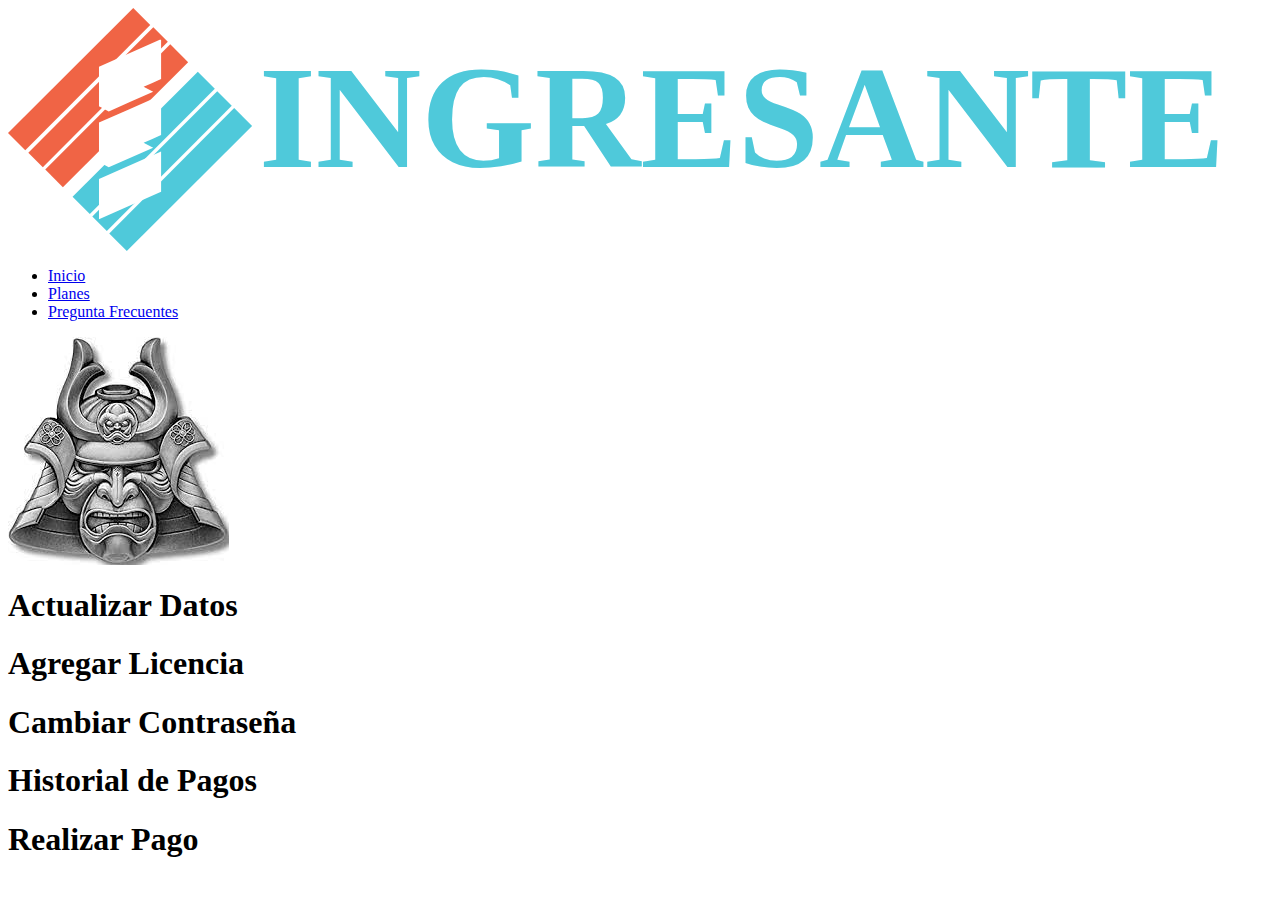
<file: Config_Cuenta.html>
<html lang="es">
<head>
    <meta charset="UTF-8">
    <meta http-equiv="X-UA-Compatible" content="IE=edge">
    <meta name="viewport" content="width=device-width, initial-scale=1.0">
    <link rel="stylesheet" href="/css/StyleConfiguracion.css">
    <title>Postulante - Micuenta</title>
</head>
<header>
  <div class="box">
    <nav>
      <div>
        <img src="imagenes/Logo.svg" class="logo">
      </div>
      <ul>
        <li><a href="Principal.html">Inicio</a></li>
        <li><a href="Planes.html">Planes</a></li>
        <li><a href="#">Pregunta Frecuentes</a></li>
      </ul>
      <img src="imagenes/user.jpg" class="user" onclick="toggleMenu()">

    </nav>
  </div>
</header>
<body>
    <div class="container">
      <div class="subcontainer_one" id="keyone">
        <h1>Actualizar Datos</h1>
              
      </div>
      <div class="subcontainer_one" id="keyone">
        <h1>Agregar Licencia</h1>
              
      </div>
      <div class="subcontainer_one" id="keyone">
        <h1>Cambiar Contraseña</h1>
              
      </div>
      <div class="subcontainer_one" id="keyone">
        <h1>Historial de Pagos</h1>
              
      </div>
      <div class="subcontainer_one" id="keyone">
        <h1>Realizar Pago</h1>
              
      </div>

    </div>
</body>
</html>
</file>
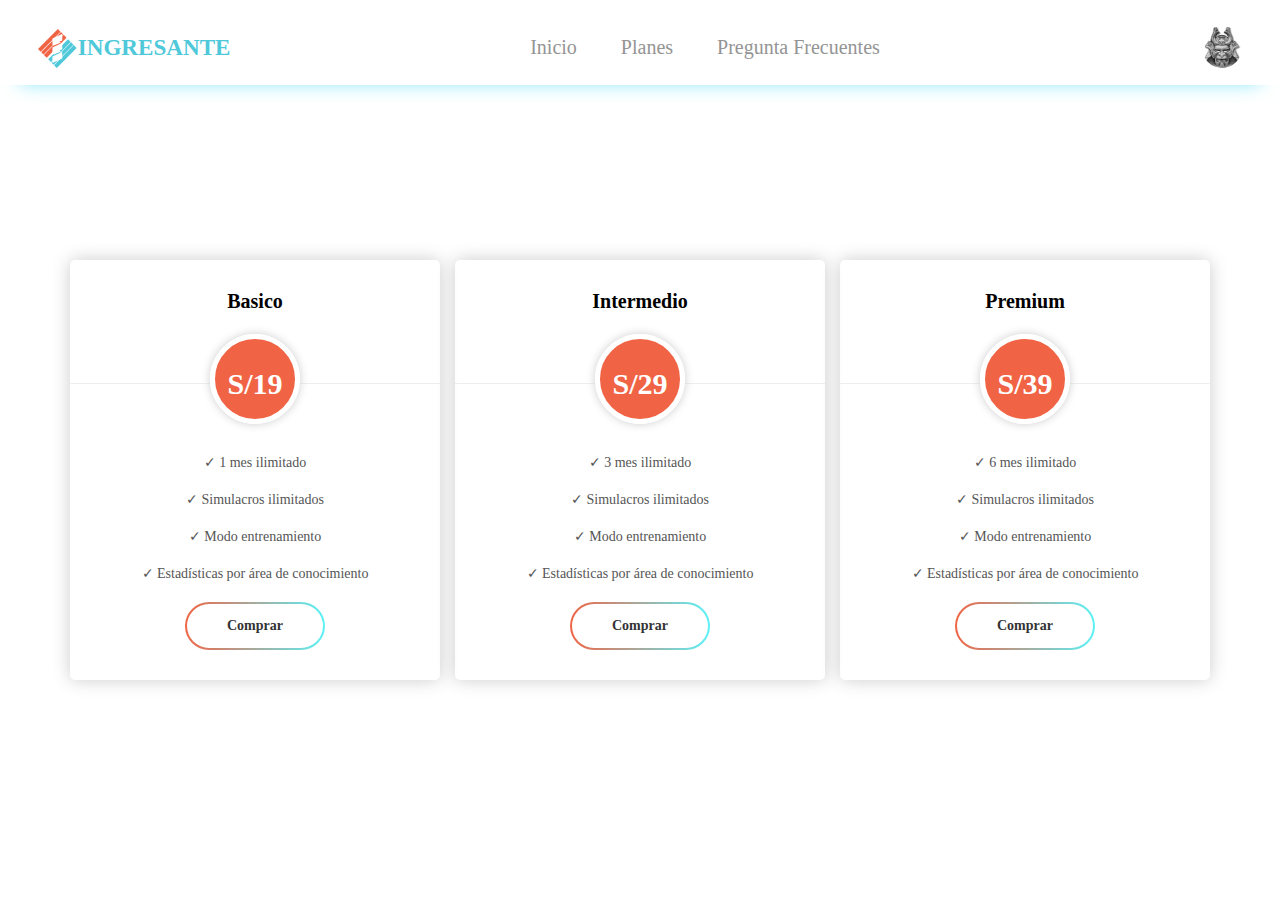
<file: Planes.html>
<html lang="es">
<head>
    <meta charset="UTF-8">
    <meta http-equiv="X-UA-Compatible" content="IE=edge">
    <meta name="viewport" content="width=device-width, initial-scale=1.0">
    <link rel="stylesheet" href="css/StylePlan.css">

    <title>Ingresante Planes</title>

</head>

<body>
    <header>
        <div class="box">
            <nav>
                <div>
                <img src="imagenes/Logo.svg" class="logo">
            </div>
                <ul>
                    <li><a href="Principal.html">Inicio</a></li>
                    <li><a href="Planes.html">Planes</a></li>
                    <li><a href="#">Pregunta Frecuentes</a></li>
                </ul>
                <img src="imagenes/user.jpg" class="user" onclick="toggleMenu()">
             
            </nav>
        </div>
        </header>
        <div class="wrapper">
          <div class="pricing-table gprice-single">
              <div class="head">
                   <h4 class="title">Basico</h4> 
              </div>
              <div class="content">
                  <div class="price">
                      <h1>S/19</h1>
                  </div>
                  <ul>
                      <li>✓ 1 mes ilimitado</li>
                      <li>✓ Simulacros ilimitados</li>
                      <li>✓ Modo entrenamiento</li>
                      <li>✓ Estadísticas por área de conocimiento</li>
  
                  </ul>
                  <div class="sign-up">
                      <a href="#" class="btn bordered radius">Comprar</a>
                  </div>
              </div>
          </div>
              <div class="pricing-table gprice-single">
                  <div class="head">
                      <h4 class="title">Intermedio</h4>
                  </div>
                  <div class="content">
                      <div class="price">
                          <h1>S/29</h1>
                      </div>
                      <ul>
                        <li>✓ 3 mes ilimitado</li>
                        <li>✓ Simulacros ilimitados</li>
                        <li>✓ Modo entrenamiento</li>
                        <li>✓ Estadísticas por área de conocimiento</li>
              
                      </ul>
                      <div class="sign-up">
                          <a href="#" class="btn bordered radius">Comprar</a>
                      </div>
                  </div>
              </div>
                  <div class="pricing-table gprice-single">
                      <div class="head">
                          <h4 class="title">Premium</h4>
                      </div>
                      <div class="content">
                          <div class="price">
                              <h1>S/39</h1>
                          </div>
                          <ul>
                            <li>✓ 6 mes ilimitado</li>
                            <li>✓ Simulacros ilimitados</li>
                            <li>✓ Modo entrenamiento</li>
                            <li>✓ Estadísticas por área de conocimiento</li>
                          </ul>
                          <div class="sign-up">
                              <a href="#" class="btn bordered radius">Comprar</a>
                          </div>
                      </div>
                  </div>
      </div>
    
      <script src="js/Plan.js"></script>
        </main>
        <div class="menu-user-des" id="subMenu">
            <div class="menu">
                <div class="user_info">
                <img src="imagenes/user.jpg">
                <h2>User</h2>
                </div>
                <hr>
                <a href="$" class="menu_link">
                <img src="imagenes/profile.png">
                <p>Mi Cuenta</p>
                <span></span>
                </a>
                <a href="$" class="menu_link">
                <img src="imagenes/help.png">
                <p>Ayuda y Soporte</p>
                <span></span>
                </a>
                <a href="index.html" class="menu_link">
                <img src="imagenes/logout.png">
                <p>Cerrar Sesion</p>
                <span></span>
                </a>
            </div>
         </div>
         <script src="js/Principalheader.js"></script>
     
</body>
</html>
</file>
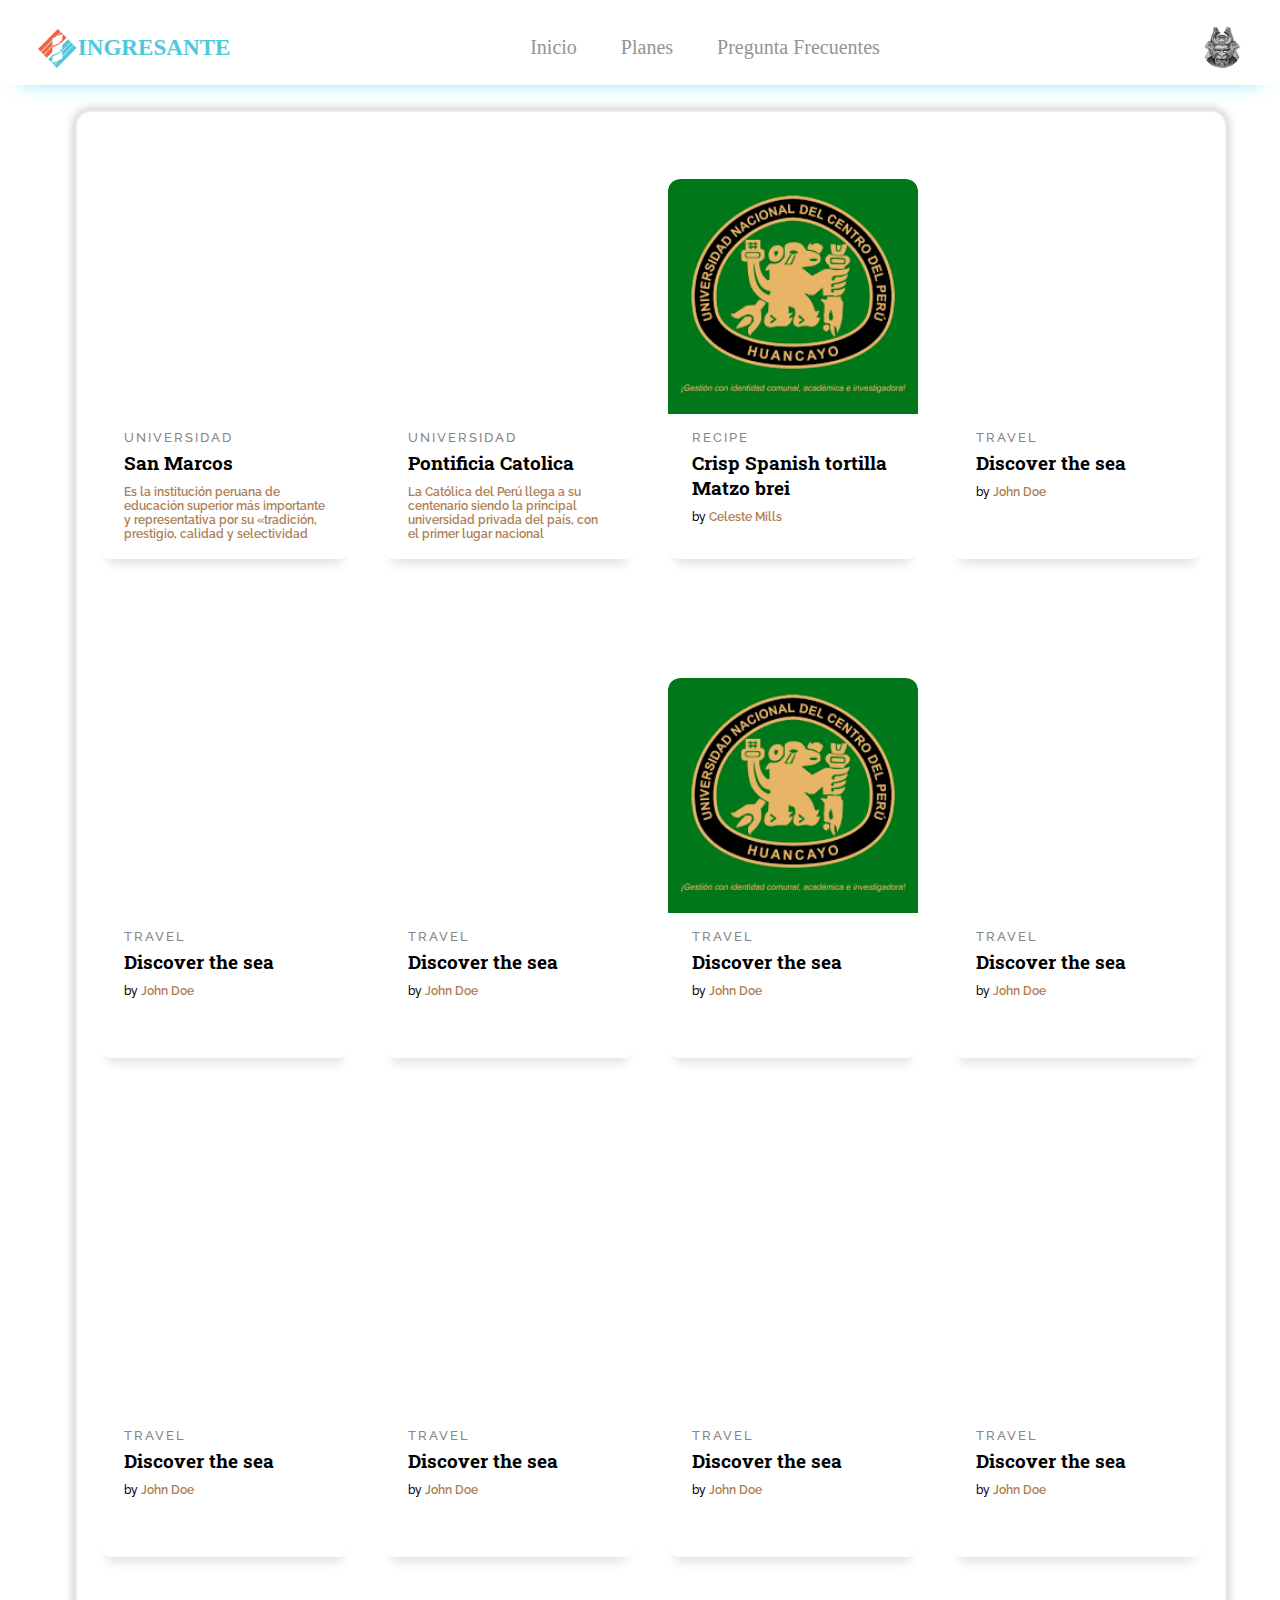
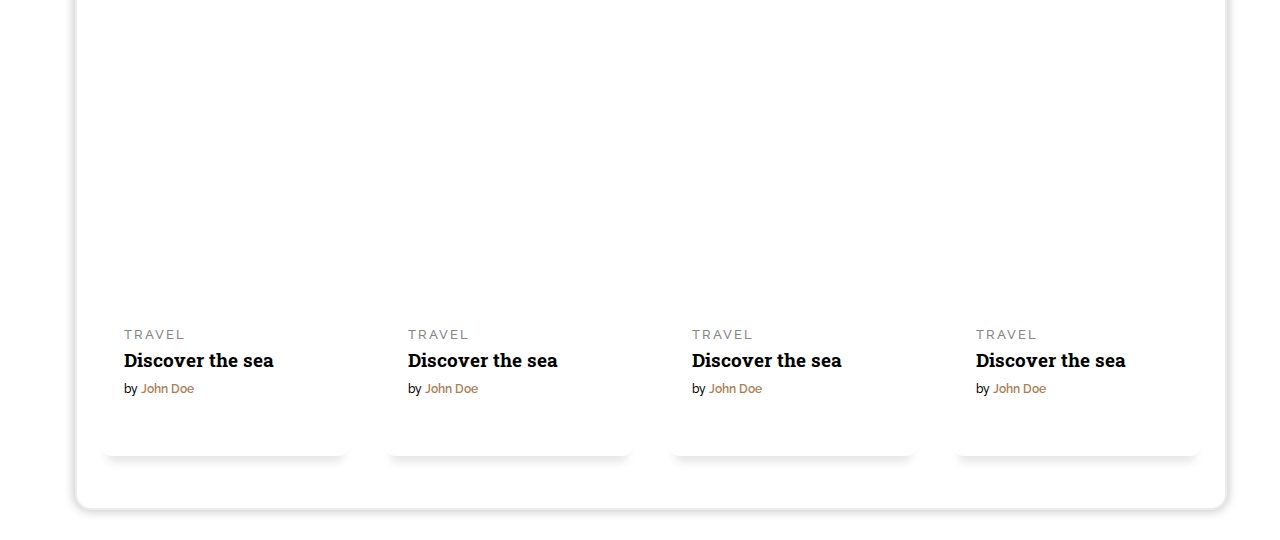
<file: Principal.html>
<html lang="es">

<head>
  <meta charset="UTF-8">
  <meta http-equiv="X-UA-Compatible" content="IE=edge">
  <meta name="viewport" content="width=device-width, initial-scale=1.0">
  <link rel="stylesheet" href="css/StylePrincipalheader.css">
  <link rel="stylesheet" href="css/StyleCartUni.css">
  <title>Ingresantes</title>
</head>

<body>
  <header>
    <div class="box">
      <nav>
        <div>
          <img src="imagenes/Logo.svg" class="logo">
        </div>
        <ul>
          <li><a href="Principal.html">Inicio</a></li>
          <li><a href="Planes.html">Planes</a></li>
          <li><a href="#">Pregunta Frecuentes</a></li>
        </ul>
        <img src="imagenes/user.jpg" class="user" onclick="toggleMenu()">

      </nav>
    </div>
  </header>

  <main>

    <section class="cards">
      <article class="card card--1">
        <div class="card__info-hover">
        </div>

        </div>
        <div class="card__img"></div>
        <a href="/universidades/Sanmarcos.html" class="card_link">
          <div class="card__img--hover"></div>
        </a>
        <div class="card__info">
          <span class="card__category"> Universidad</span>
          <h3 class="card__title">San Marcos</h3>
          <span class="card__by"> <a href="/universidades/Sanmarcos.html" class="card__author" title="author">Es la
              institución peruana de educación superior más importante y representativa por su «tradición, prestigio,
              calidad y selectividad</a></span>
        </div>
      </article>


      <article class="card card--2">
        <div class="card__info-hover">
        </div>

        </div>
        <div class="card__img"></div>
        <a href="#" class="card_link">
          <div class="card__img--hover"></div>
        </a>
        <div class="card__info">
          <span class="card__category"> Universidad</span>
          <h3 class="card__title">Pontificia Catolica</h3>
          <span class="card__by"><a href="#" class="card__author" title="author">La Católica del Perú llega a su
              centenario siendo la principal universidad privada del país, con el primer lugar nacional</a></span>
        </div>
      </article>
      <article class="card card--3">
        </div>
        <div class="card__img"></div>
        <a href="#" class="card_link">
          <div class="card__img--hover"></div>
        </a>
        <div class="card__info">
          <span class="card__category"> Recipe</span>
          <h3 class="card__title">Crisp Spanish tortilla Matzo brei</h3>
          <span class="card__by">by <a href="#" class="card__author" title="author">Celeste Mills</a></span>
        </div>
      </article>
      <article class="card card--4">
        <div class="card__img"></div>
        <a href="#" class="card_link">
          <div class="card__img--hover"></div>
        </a>
        <div class="card__info">
          <span class="card__category"> Travel</span>
          <h3 class="card__title">Discover the sea</h3>
          <span class="card__by">by <a href="#" class="card__author" title="author">John Doe</a></span>
        </div>
      </article>
      <article class="card card--5">
        <div class="card__img"></div>
        <a href="#" class="card_link">
          <div class="card__img--hover"></div>
        </a>
        <div class="card__info">
          <span class="card__category"> Travel</span>
          <h3 class="card__title">Discover the sea</h3>
          <span class="card__by">by <a href="#" class="card__author" title="author">John Doe</a></span>
        </div>
      </article>
      <article class="card card--6">
        <div class="card__img"></div>
        <a href="#" class="card_link">
          <div class="card__img--hover"></div>
        </a>
        <div class="card__info">
          <span class="card__category"> Travel</span>
          <h3 class="card__title">Discover the sea</h3>
          <span class="card__by">by <a href="#" class="card__author" title="author">John Doe</a></span>
        </div>
      </article>
      <article class="card card--7">
        <div class="card__img"></div>
        <a href="#" class="card_link">
          <div class="card__img--hover"></div>
        </a>
        <div class="card__info">
          <span class="card__category"> Travel</span>
          <h3 class="card__title">Discover the sea</h3>
          <span class="card__by">by <a href="#" class="card__author" title="author">John Doe</a></span>
        </div>
      </article>
      <article class="card card--8">
        <div class="card__img"></div>
        <a href="#" class="card_link">
          <div class="card__img--hover"></div>
        </a>
        <div class="card__info">
          <span class="card__category"> Travel</span>
          <h3 class="card__title">Discover the sea</h3>
          <span class="card__by">by <a href="#" class="card__author" title="author">John Doe</a></span>
        </div>
      </article>
      <article class="card card--9">
        <div class="card__img"></div>
        <a href="#" class="card_link">
          <div class="card__img--hover"></div>
        </a>
        <div class="card__info">
          <span class="card__category"> Travel</span>
          <h3 class="card__title">Discover the sea</h3>
          <span class="card__by">by <a href="#" class="card__author" title="author">John Doe</a></span>
        </div>
      </article>
      <article class="card card--10">
        <div class="card__img"></div>
        <a href="#" class="card_link">
          <div class="card__img--hover"></div>
        </a>
        <div class="card__info">
          <span class="card__category"> Travel</span>
          <h3 class="card__title">Discover the sea</h3>
          <span class="card__by">by <a href="#" class="card__author" title="author">John Doe</a></span>
        </div>
      </article>
      <article class="card card--11">
        <div class="card__img"></div>
        <a href="#" class="card_link">
          <div class="card__img--hover"></div>
        </a>
        <div class="card__info">
          <span class="card__category"> Travel</span>
          <h3 class="card__title">Discover the sea</h3>
          <span class="card__by">by <a href="#" class="card__author" title="author">John Doe</a></span>
        </div>
      </article>
      <article class="card card--12">
        <div class="card__img"></div>
        <a href="#" class="card_link">
          <div class="card__img--hover"></div>
        </a>
        <div class="card__info">
          <span class="card__category"> Travel</span>
          <h3 class="card__title">Discover the sea</h3>
          <span class="card__by">by <a href="#" class="card__author" title="author">John Doe</a></span>
        </div>
      </article>
      <article class="card card--13">
        <div class="card__img"></div>
        <a href="#" class="card_link">
          <div class="card__img--hover"></div>
        </a>
        <div class="card__info">
          <span class="card__category"> Travel</span>
          <h3 class="card__title">Discover the sea</h3>
          <span class="card__by">by <a href="#" class="card__author" title="author">John Doe</a></span>
        </div>
      </article>
      <article class="card card--14">
        <div class="card__img"></div>
        <a href="#" class="card_link">
          <div class="card__img--hover"></div>
        </a>
        <div class="card__info">
          <span class="card__category"> Travel</span>
          <h3 class="card__title">Discover the sea</h3>
          <span class="card__by">by <a href="#" class="card__author" title="author">John Doe</a></span>
        </div>
      </article>
      <article class="card card--15">
        <div class="card__img"></div>
        <a href="#" class="card_link">
          <div class="card__img--hover"></div>
        </a>
        <div class="card__info">
          <span class="card__category"> Travel</span>
          <h3 class="card__title">Discover the sea</h3>
          <span class="card__by">by <a href="#" class="card__author" title="author">John Doe</a></span>
        </div>
      </article>
      <article class="card card--16">
        <div class="card__img"></div>
        <a href="#" class="card_link">
          <div class="card__img--hover"></div>
        </a>
        <div class="card__info">
          <span class="card__category"> Travel</span>
          <h3 class="card__title">Discover the sea</h3>
          <span class="card__by">by <a href="#" class="card__author" title="author">John Doe</a></span>
        </div>
      </article>

    </section>
    <div class="menu-user-des" id="subMenu">
      <div class="menu">
        <div class="user_info">
          <img src="imagenes/user.jpg">
          <h2>User</h2>
        </div>
        <hr>
        <a href="Config_Cuenta.html" class="menu_link">
          <img src="imagenes/profile.png">
          <p>Mi Cuenta</p>
          <span></span>
        </a>
        <a href="$" class="menu_link">
          <img src="imagenes/help.png">
          <p>Ayuda y Soporte</p>
          <span></span>
        </a>
        <a href="index.html" class="menu_link">
          <img src="imagenes/logout.png">
          <p>Cerrar Sesion</p>
          <span></span>
        </a>
      </div>
    </div>
    <script src="js/Principalheader.js"></script>

  </main>

</body>

</html>
</file>
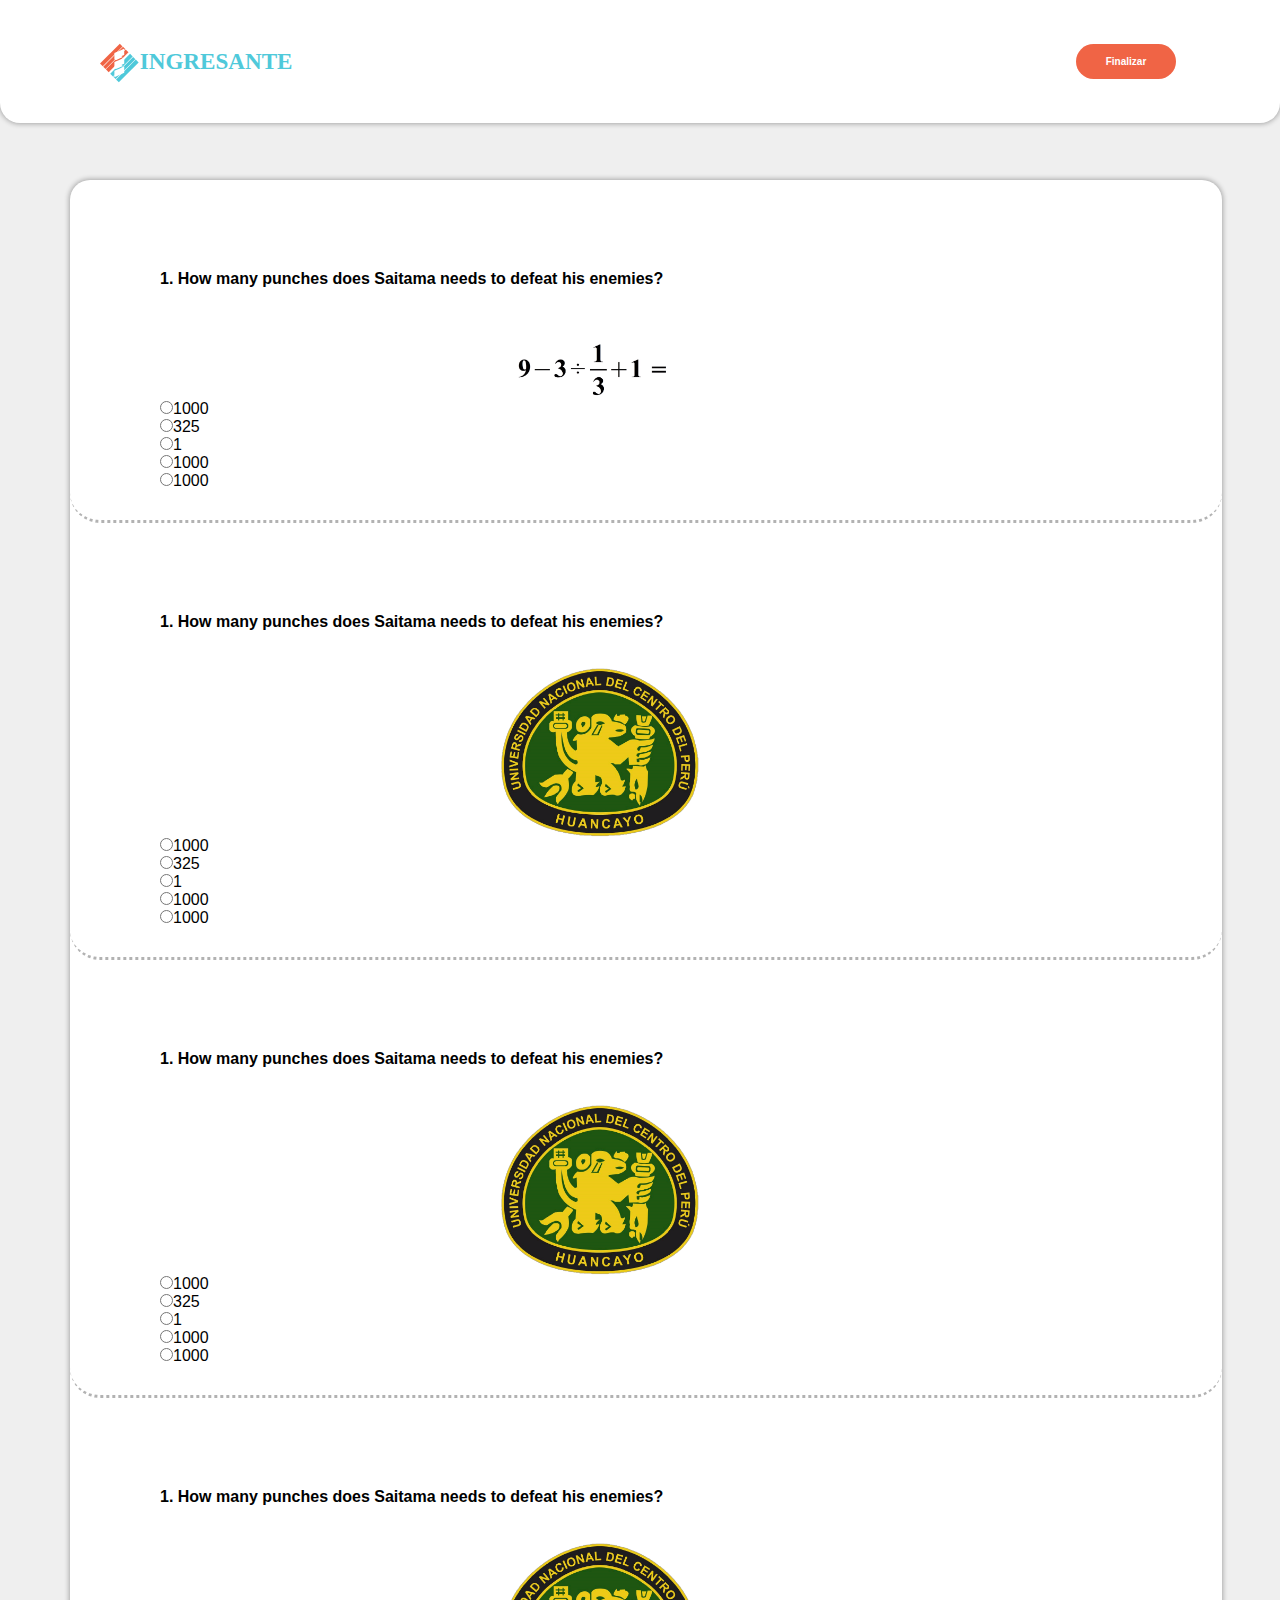
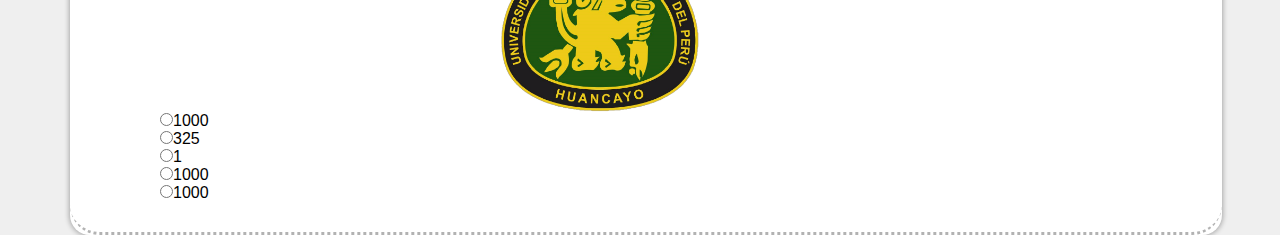
<file: universidades/Examen.html>
<html lang="es">

<head>
    <meta charset="UTF-8">
    <meta http-equiv="X-UA-Compatible" content="IE=edge">
    <meta name="viewport" content="width=device-width, initial-scale=1.0">
    <link rel="stylesheet" href="/css/StyleExamenSanMarcos.css">
    <title>Ingresante - Examen</title>
</head>
<header>
    <div class="header__examen">
        <nav class="barra">
            <img src="/imagenes/Logo.svg" href="/Principal.html" class="logo">
            <div class="btn__one">
                <a href="/Principal.html"><button class="Close">Finalizar</button></a>
            </div>
        </nav>
    </div>
</header>

<body>
    <main>
        <div class="Preguntas">
          <div class="question">
            <form name="form"  <p><strong>1. How many punches does Saitama needs to defeat his
                    enemies?</strong></p><br><br>
                    <img class="question__img" src="/imagenes/ejerci.png"><br>
                <input type="radio" clas="alter" name="q1" value="a"><label >1000</label><br>
                <input type="radio" clas="alter" name="q1" value="b"><label >325</label><br>
                <input type="radio" clas="alter" name="q1" value="c"><label >1</label><br>
                <input type="radio" clas="alter" name="q1" value="d"><label >1000</label><br>
                <input type="radio" clas="alter" name="q1" value="e"><label >1000</label><br>
            </div>
            <div class="question">
                <form name="form"  <p><strong>1. How many punches does Saitama needs to defeat his
                        enemies?</strong></p><br><br>
                        <img class="question__img" src="/imagenes/Recurso 8LOGO5.png"><br>
                    <input type="radio" clas="alter" name="q1" value="a"><label >1000</label><br>
                    <input type="radio" clas="alter" name="q1" value="b"><label >325</label><br>
                    <input type="radio" clas="alter" name="q1" value="c"><label >1</label><br>
                    <input type="radio" clas="alter" name="q1" value="d"><label >1000</label><br>
                    <input type="radio" clas="alter" name="q1" value="e"><label >1000</label><br>
                </div>
                <div class="question">
                    <form name="form"  <p><strong>1. How many punches does Saitama needs to defeat his
                            enemies?</strong></p><br><br>
                            <img class="question__img" src="/imagenes/Recurso 8LOGO5.png"><br>
                        <input type="radio" clas="alter" name="q1" value="a"><label >1000</label><br>
                        <input type="radio" clas="alter" name="q1" value="b"><label >325</label><br>
                        <input type="radio" clas="alter" name="q1" value="c"><label >1</label><br>
                        <input type="radio" clas="alter" name="q1" value="d"><label >1000</label><br>
                        <input type="radio" clas="alter" name="q1" value="e"><label >1000</label><br>
                    </div>
                    <div class="question">
                        <form name="form"  <p><strong>1. How many punches does Saitama needs to defeat his
                                enemies?</strong></p><br><br>
                                <img class="question__img" src="/imagenes/Recurso 8LOGO5.png"><br>
                            <input type="radio" clas="alter" name="q1" value="a"><label >1000</label><br>
                            <input type="radio" clas="alter" name="q1" value="b"><label >325</label><br>
                            <input type="radio" clas="alter" name="q1" value="c"><label >1</label><br>
                            <input type="radio" clas="alter" name="q1" value="d"><label >1000</label><br>
                            <input type="radio" clas="alter" name="q1" value="e"><label >1000</label><br>
                        </div>
        </div>
        

    </main>

</body>

</html>
</file>
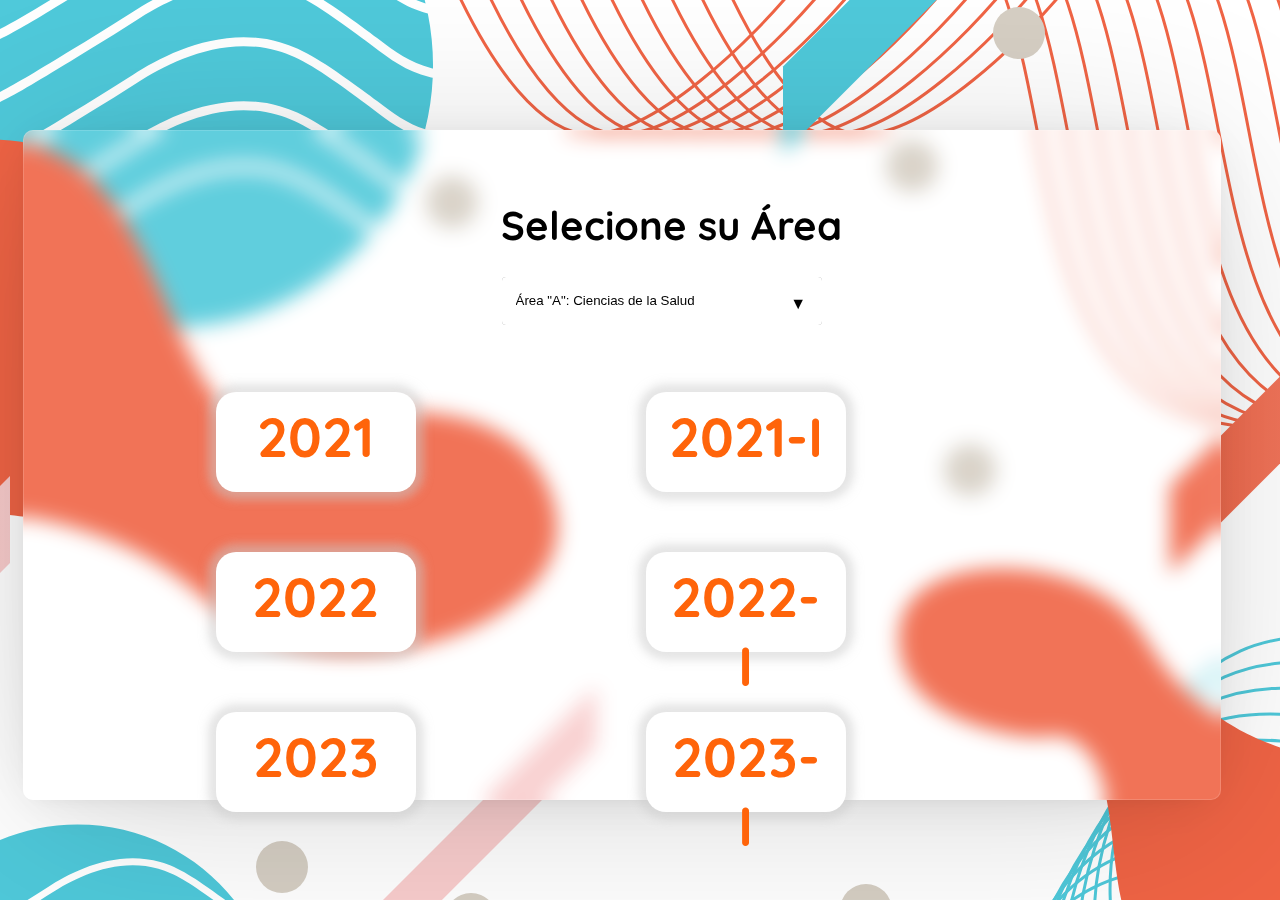
<file: universidades/Sanmarcos.html>
<html lang="es">
<head>
    <meta charset="UTF-8">
    <meta http-equiv="X-UA-Compatible" content="IE=edge">
    <meta name="viewport" content="width=device-width, initial-scale=1.0">
    <title>Ingresante</title>
    <link rel="stylesheet" href="../css/Sanmarcos.css">
</head>
<body>
    <body>
        <div class="loginSec">
            <h1>Selecione su Área</h1>
            <div class="select1">
                <select>
                  <option value="1">Área "A": Ciencias de la Salud </option>
                  <option value="2">Área "B": Ciencias Básicas</option>
                  <option value="3">Área "C": Ingeniería</option>
                </select>
            </div>
            <div class="container__year">
                
                <div class="year year2021-2">
                  <a href="/universidades/Examen.html"><div class="direcc">
                  <p class="text">2021</p></div></a>
                </div>
                <div class="year year2021-2">
                  <a href="/universidades/Examen.html"><div class="direcc">
                  <p class="text">2021-I</p></div></a>
                </div>
                <div class="year year2021-2">
                  <a href="/universidades/Examen.html"><div class="direcc">
                  <p class="text">2022</p></div></a>
                </div>
                <div class="year year2021-2">
                  <a href="/universidades/Examen.html"><div class="direcc">
                  <p class="text">2022-I</p></div></a>
                </div>
                <div class="year year2021-2">
                  <a href="/universidades/Examen.html"><div class="direcc">
                  <p class="text">2023</p></div></a>
                </div>
                <div class="year year2021-2">
                  <a href="/universidades/Examen.html"><div class="direcc">
                  <p class="text">2023-I</p></div></a>
                </div>
            </div>        
        
    </body>
    </html>
</file>
<file: css/StyleConfiguracion.css>
@-webkit-keyframes cptCircle {
    0% {-webkit-transform: rotate(0) scale(.5) skew(1deg);transform: rotate(0) scale(.5) skew(1deg);opacity: .01}
    30% {-webkit-transform: rotate(0) scale(.7) skew(1deg);transform: rotate(0) scale(.7) skew(1deg);opacity: .5}
    100% {-webkit-transform: rotate(0)
      scale(1) skew(1deg);transform: rotate(0) scale(1) skew(1deg);opacity: .01}
}

@keyframes cptCircle {
    0% {-webkit-transform: rotate(0) scale(.5) skew(1deg);transform: rotate(0) scale(.5) skew(1deg);opacity: .01
    }
    30% {-webkit-transform: rotate(0) scale(.7) skew(1deg);transform: rotate(0) scale(.7) skew(1deg);opacity: .5}
    100% {-webkit-transform: rotate(0) scale(1) skew(1deg);transform: rotate(0) scale(1) skew(1deg);opacity: .01}
}

@-webkit-keyframes cptCircleFill {
    0% {-webkit-transform: rotate(0) scale(.6) skew(1deg);transform: rotate(0) scale(.6) skew(1deg);opacity: 0}
    50% {webkit-transform: rotate(0) scale(1) skew(1deg);transform: rotate(0) scale(1) skew(1deg);opacity: .2}
    100% {-webkit-transform: rotate(0) scale(.6) skew(1deg);transform: rotate(0) scale(.6) skew(1deg); opacity: .2}
}

@keyframes cptCircleFill {
    0% {-webkit-transform: rotate(0) scale(.6) skew(1deg);transform: rotate(0) scale(.6) skew(1deg);opacity: 0}
    50% {-webkit-transform: rotate(0) scale(1) skew(1deg);transform: rotate(0) scale(1) skew(1deg);opacity: .2}
    100% { -webkit-transform: rotate(0) scale(.6) skew(1deg);transform: rotate(0) scale(.6) skew(1deg);opacity: .2}
}

#capitol-callback {
    font-family: Arial;
    position: fixed;
    width: 72px;
    height: 72px;
    bottom: 70px;
    top: auto;
    right: auto;
    left: 40px;
    z-index: 1;
}

.cpt-circle,
.cpt-circle-fill {
    position: absolute;
    border-radius: 100%;
    -webkit-transition: all .5s;
    transition: all .5s;
    -moz-box-sizing: border-box;
    box-sizing: border-box;
    opacity: 0;
    -webkit-animation-delay: 2s;
    animation-delay: 2s
}

.cpt-circle {
    width: 250%;
    height: 250%;
    background-color: transparent;
    border: 2px solid #189d0e;
    -webkit-animation: cptCircle 2.2s infinite ease-in-out;
    animation: cptCircle 2.2s infinite ease-in-out;
    -webkit-transform-origin: 50% 50%;
    -ms-transform-origin: 50% 50%;
    transform-origin: 50% 50%;
    left: -71%;
    top: -75%;
}

.cpt-circle-fill {
    width: 155%;
    height: 155%;
    background-color: #189d0e;
    border: 2px solid transparent;
    -webkit-animation: cptCircleFill 2.3s infinite ease-in-out;
    animation: cptCircleFill 2.3s infinite ease-in-out;
    box-shadow: 0 0 2px 0 #189d0e!important;
    left: -23.5%;
    top: -27.5%;
}

.main-button {
    position: relative;
    right: 1px;
    top: 1px;
    float: right;
    width: 64px;
    height: 64px;
    background: center center no-repeat #189d0e;
    box-shadow: 0 3px 5px 1px rgba(0, 0, 0, .2);
    background-size: 30px;
    border-radius: 100%;
    cursor: pointer;
    font-size: 16px;
    color: #fff;
    text-align: center;
    line-height: 58px;
}

.main-button i {
    opacity: 0;
    visibility: hidden;
    -webkit-transition: all .6s cubic-bezier(.55, 0, .1, 1);
    transition: all .6s cubic-bezier(.55, 0, .1, 1);
    -webkit-transform: perspective(400px) rotateY(-180deg) scale(.4) translate3d(-50%, -50%, 0);
    transform: perspective(400px) rotateY(-180deg) scale(.4) translate3d(-50%, -50%, 0);
    z-index: 1;
    width: 45%;
    height: 45%;
    font-size: 16px;
}

.main-button img {
    vertical-align: middle;
}
.Icono_Social{
    margin-top: 5px;
    margin-left: -2px;
}
</file>
<file: css/StylePlan.css>
* {
  margin: 0;
  padding: 0;
  box-sizing: border-box;
}

.box {
  height: 80px;
  filter: blur(px);
  color: #70e1f5;
  box-shadow: 0px 22px 20px -20px;
}

nav {
  background: #ffffff;
  width: 100%;
  padding: 10px 10%;
  display: flex;
  align-items: center;
  justify-content: space-between;
  position: absolute;
  height: 50px;
  padding: 38px;
  margin-top: 9px;

}

.logo {
  margin-top: 3px;
  width: 200px;

}

.user {
  width: 40px;
  border-radius: 50%;
  cursor: pointer;
  margin-left: 30px;
}

nav ul {
  width: 100%;
  text-align: center;
}

nav ul li {
  display: inline-block;
  list-style: none;
  margin: 10px 20px;

}

nav ul li a {
  color: #949494;
  text-decoration: none;
  font-size: 20px;
}

nav ul li:hover a {
  color: #ffd194;
}

.menu-user-des {
  position: absolute;
  top: 60px;
  right: 10%;
  width: 320px;
  max-height: 0px;
  overflow: hidden;
  transition: max-height 0.5s;
  right: 5px;

}

.menu-user-des.open-menu {
  max-height: 400px;
}

.menu {
  background: #fff;
  padding: 20px;
  margin: 10px;
  box-shadow: 0px 0px 5px 1px rgba(0, 0, 0, 0.3);
  border-radius: 10px;
}

.user_info {
  display: flex;
  align-items: center;
}

.user_info h3 {
  font-size: 500;
}

.user_info img {
  width: 30px;
  border-radius: 50%;
  margin-right: 15px;
}

.menu hr {
  border: 0;
  height: 1px;
  width: 100%;
  background: #ccc;
  margin: 15px 0 10px;
}

.menu_link {
  display: flex;
  align-items: center;
  text-decoration: none;
  color: #525252;
  margin: 12px 0 10px;
}

.menu_link p {
  width: 100%;
}

.menu_link img {
  width: 40px;
  background: #e5e5e5;
  border-radius: 50%;
  padding: 8px;
  margin-right: 15px;
}

.menu_link:hover p {
  font-weight: 600;
}

.wrapper {
  display: grid;
  grid-template-columns: repeat(3, 1fr);
  grid-gap: 15px;
  margin: 50px;
  padding: 0px 20px;
  margin-top: 180px;
}

.pricing-table {
  box-shadow: 0px 0px 18px #ccc;
  text-align: center;
  padding: 30px 0px;
  border-radius: 5px;
  position: relative;

}

.pricing-table .head {
  border-bottom: 1px solid #eee;
  padding-bottom: 50px;
  transition: all 0.5s ease;
}

.pricing-table:hover .head {
  border-bottom: 1px solid #51f1f7f1;

}

.pricing-table .head .title {
  margin-bottom: 20px;
  font-size: 20px;
  font-weight: 700;
}

.pricing-table .content .price {
  background: linear-gradient(to right, #f06445 100%, #51f1f7f1 100%);
  width: 90px;
  height: 90px;
  margin: auto;
  line-height: 90px;
  border-radius: 50%;
  border: 5px solid #fff;
  box-shadow: 0px 0px 10px #ccc;
  margin-top: -50px;
  transition: all 0.5s ease;
}

.pricing-table:hover .content .price {
  transform: scale(1.2);

}

.pricing-table .content .price h1 {
  color: #fff;
  font-size: 30px;
  font-weight: 700;
}

.pricing-table .content ul {
  list-style-type: none;
  margin-bottom: 20px;
  padding-top: 10px;
}

.pricing-table .content ul li {
  margin: 20px ;
  font-size: 14px;
  color: #555;
  
}

.pricing-table .content .sign-up {
  background: linear-gradient(to right, #f06445 0%, #51f1f7f1 100%);
  border-radius: 40px;
  font-weight: 500;
  position: relative;
  display: inline-block;
}


.pricing-table .btn {
  color: #fff;
  padding: 14px 40px;
  display: inline-block;
  text-align: center;
  font-weight: 600;
  -webkit-transition: all 0.3s linear;
  -moz-transition: all 0.3 linear;
  transition: all 0.3 linear;
  border: none;
  font-size: 14px;
  text-transform: capitalize;
  position: relative;
  text-decoration: none;
  margin: 2px;
  z-index: 9999;
  text-decoration: none;
  border-radius: 50px;

}

.pricing-table .btn:hover {
  box-shadow: 0px 0px 15px rgba(0, 0, 0, 0.3);
}

.pricing-table .btn.bordered {
  z-index: 50;
  color: #333;
}

.pricing-table:hover .btn.bordered {
  color: #fff !important;
}

.pricing-table .btn.bordered:after {
  background: #fff none repeat scroll 0 0;
  border-radius: 50px;
  content: "";
  height: 100%;
  left: 0;
  position: absolute;
  top: 0;
  -webkit-transition: all 0.3s linear;
  -moz-transition: all 0.3 linear;
  transition: all 0.3 linear;
  width: 100%;
  z-index: -1;
  -webkit-transform: scale(1);
  -moz-transform: scale(1);
  transform: scale(1);
}

.pricing-table:hover .btn.bordered:after {
  opacity: 0;
  transform: scale(0);
}

@media screen and (max-width:768px) {
  .wrapper {
    grid-template-columns: repeat(2, 1fr);
  }
}

@media screen and (max-width:600px) {
  .wrapper {
    grid-template-columns: 1fr;
  }
}
</file>
<file: css/StylePrincipalheader.css>
*{
    margin: 0;
    padding: 0;
    box-sizing: border-box;
}
.box{
    height: 80px;
    filter: blur(px);
    color: #70e1f5;
    box-shadow: 0px 22px 20px -20px;
}
nav{
    background: #ffffff;
    width: 100%;
    padding: 10px 10%;
    display: flex;
    align-items: center;
    justify-content: space-between;
    position: absolute;
    height: 50px;
    padding: 38px;
    margin-top: 9px;
    
}

.logo{
    margin-top: 3px;
    width: 200px;

}
.user{
    width: 40px;
    border-radius: 50%;
    cursor: pointer;
    margin-left: 30px;
}
nav ul{
    width: 100%;
    text-align: center;
}
nav ul li{
    display: inline-block;
    list-style: none;
    margin: 10px 20px;

}
nav ul li a {
    color: #949494;
    text-decoration: none;
    font-size: 20px;
}
nav ul li:hover a{
    color:#ffd194;
}
.menu-user-des{
    position: absolute;
    top: 60px;
    right: 10%;
    width: 320px;
    max-height: 0px;
    overflow: hidden;
    transition: max-height 0.5s;
    right: 5px;
    
}
.menu-user-des.open-menu{
    max-height: 400px;
}
.menu{
    background: #fff;
    padding: 20px;
    margin: 10px;
    box-shadow: 0px 0px 5px 1px rgba(0, 0, 0, 0.3);
    border-radius:10px;
}
.user_info{
    display: flex;
    align-items: center;
}
.user_info h3{
    font-size: 500;
}
.user_info img{
    width: 30px;
    border-radius: 50%;
    margin-right: 15px;
}
.menu hr{
    border: 0;
    height: 1px;
    width: 100%;
    background: #ccc;
    margin: 15px 0 10px;
}
.menu_link{
    display: flex;
    align-items: center;
    text-decoration: none;
    color: #525252;
    margin: 12px 0 10px;
}
.menu_link p{
    width: 100%;
}
.menu_link img{
    width: 40px;
    background: #e5e5e5;
    border-radius: 50%;
    padding: 8px;
    margin-right: 15px;
}
.menu_link:hover p{
    font-weight: 600;
}

@media screen and (max-width: 425px){
    .logo{
        margin-top: 3px;
        width: 80px;
    }
    .box{
        height: 58px;
    }
    nav ul li a {
        font-size: 10px;
    }
    nav{
        padding: 26px;
    }
    .user{
        width: 30px;
        border-radius: 50%;
        cursor: pointer;
        margin-left: 0px;
    }
    .menu{
        margin: 65px;
        padding-left: 16px;
        height: 220px;
    }
    .menu-user-des{
        top: -11px;
    width: 255px;
    right: -54px;
    }
    .menu-user-des.open-menu{
        max-height: 220px;
    }
    .user_info h2{
        font-size: 15px;
        margin-top: 4px;
    }
    .menu_link img{
        width: 29px;
        border-radius: 46%;
        padding: 4px;
        margin-right: 10px;
        margin-top:-5px
    }
    .menu_link p{
        font-size: 9px;
        margin-top: -2px;
    }
    .menu-user-des.open-menu{
        max-height: 400px;
    }
}
</file>
<file: css/StyleCartUni.css>
@import url('https://fonts.googleapis.com/css?family=Roboto+Slab:100,300,400,700');
@import url('https://fonts.googleapis.com/css?family=Raleway:300,300i,400,400i,500,500i,600,600i,700,700i,800,800i,900,900i');

.cards {
  width: 90%;
  height: 2000px;
  display: flex;
  display: -webkit-flex;
  justify-content: center;
  -webkit-justify-content: center;
  margin-top: 30px;
  background-color: #ffffff;
  border-radius: 1em;
  margin: 30px;
  margin-left: 75px;
  border-color: rgb(236, 236, 236);
  border-width: 2px;
  border-style: solid;
  box-shadow: 0px 0px 10px 2px rgba(0, 0, 0, 0.2);
  flex-wrap: wrap;
  z-index: -1;
}

.card--1 .card__img,
.card--1 .card__img--hover {
  background-image: url('https://upload.wikimedia.org/wikipedia/commons/thumb/3/3a/UNMSM_coatofarms_seal.svg/1200px-UNMSM_coatofarms_seal.svg.png');
}

.card--2 .card__img,
.card--2 .card__img--hover {
  background-image: url('https://carrerasadistancia.pe/logos/original/logo-pontificia-universidad-catolica-del-peru.png');

}

.card--3 .card__img,
.card--3 .card__img--hover {
  background-image: url('[data-uri]');

}

.card--4 .card__img,
.card--4 .card__img--hover {
  background-image: url('https://carrerasadistancia.pe/logos/original/logo-pontificia-universidad-catolica-del-peru.png');

}
.card--5 .card__img,
.card--5 .card__img--hover {
  background-image: url('https://carrerasadistancia.pe/logos/original/logo-pontificia-universidad-catolica-del-peru.png');
}
.card--6 .card__img,
.card--6 .card__img--hover {
  background-image: url('https://carrerasadistancia.pe/logos/original/logo-pontificia-universidad-catolica-del-peru.png');

}  
.card--7 .card__img,
.card--7 .card__img--hover {
  background-image: url('[data-uri]');
}
.card--8 .card__img,
.card--8 .card__img--hover {
  background-image: url('https://carrerasadistancia.pe/logos/original/logo-pontificia-universidad-catolica-del-peru.png');

}
.card--9 .card__img,
.card--9 .card__img--hover {
  background-image: url('https://carrerasadistancia.pe/logos/original/logo-pontificia-universidad-catolica-del-peru.png');

}
.card--10 .card__img,
.card--10 .card__img--hover {
  background-image: url('https://carrerasadistancia.pe/logos/original/logo-pontificia-universidad-catolica-del-peru.png');

}
.card--11 .card__img,
.card--11 .card__img--hover {
  background-image: url('https://carrerasadistancia.pe/logos/original/logo-pontificia-universidad-catolica-del-peru.png');

}
.card--12 .card__img,
.card--12 .card__img--hover {
  background-image: url('https://carrerasadistancia.pe/logos/original/logo-pontificia-universidad-catolica-del-peru.png');

}
.card--13 .card__img,
.card--13 .card__img--hover {
  background-image: url('https://carrerasadistancia.pe/logos/original/logo-pontificia-universidad-catolica-del-peru.png');

}
.card--14 .card__img,
.card--14 .card__img--hover {
  background-image: url('https://carrerasadistancia.pe/logos/original/logo-pontificia-universidad-catolica-del-peru.png');

}
.card--15 .card__img,
.card--15 .card__img--hover {
  background-image: url('https://carrerasadistancia.pe/logos/original/logo-pontificia-universidad-catolica-del-peru.png');

}
.card--16 .card__img,
.card--16 .card__img--hover {
  background-image: url('https://carrerasadistancia.pe/logos/original/logo-pontificia-universidad-catolica-del-peru.png');

}


.card__like {
  width: 18px;
}

.card__clock {
  width: 15px;
  vertical-align: middle;
  fill: #AD7D52;
}

.card__clock-info {
  float: right;
}

.card__img {
  visibility: hidden;
  background-size: cover;
  background-position: center;
  background-repeat: no-repeat;
  width: 100%;
  height: 235px;
  border-top-left-radius: 12px;
  border-top-right-radius: 12px;

}

.card__info-hover {
  position: absolute;
  padding: 16px;
  width: 100%;
  opacity: 0;
  top: 0;
}

.card__img--hover {
  transition: 0.2s all ease-out;
  background-size: cover;
  background-position: center;
  background-repeat: no-repeat;
  width: 100%;
  position: absolute;
  height: 235px;
  border-top-left-radius: 12px;
  border-top-right-radius: 12px;
  top: 0;

}

.card {
  margin: 17px;
  transition: all .4s cubic-bezier(0.175, 0.885, 0, 1);
  background-color: #fff;
  width: 33.3%;
  position: relative;
  border-radius: 12px;
  overflow: hidden;
  box-shadow: 0px 13px 10px -7px rgba(0, 0, 0, 0.1);
  width: 250px;
  height: 380px;
  top: 50px;

}

.card:hover {
  box-shadow: 0px 30px 18px -8px rgba(0, 0, 0, 0.1);
  transform: scale(1.10, 1.10);
}

.card__info {
  z-index: 2;
  background-color: #fff;
  border-bottom-left-radius: 12px;
  border-bottom-right-radius: 12px;
  padding: 16px 24px 24px 24px;
}

.card__category {
  font-family: 'Raleway', sans-serif;
  text-transform: uppercase;
  font-size: 13px;
  letter-spacing: 2px;
  font-weight: 500;
  color: #868686;
}

.card__title {
  margin-top: 5px;
  margin-bottom: 10px;
  font-family: 'Roboto Slab', serif;
}

.card__by {
  font-size: 12px;
  font-family: 'Raleway', sans-serif;
  font-weight: 500;
}

.card__author {
  font-weight: 600;
  text-decoration: none;
  color: #AD7D52;
}

.card:hover .card__img--hover {
  height: 100%;
  opacity: 0.3;
}

.card:hover .card__info {
  background-color: transparent;
  position: relative;
}

.card:hover .card__info-hover {
  opacity: 1;
}
@media screen and (max-width: 425px){
  .cards{
      margin-left: 22px;
      height: 3000px;    
  }
  .card__img--hover {
    width: 100%;
    height: 165px;
    top: 0;
  
  } 
  .card__category {
    font-size: 8px;
  }
  .card__title {
    font-size: 15px;
  }
  .card__author {
    font-size: 9px;}
  .card {
    width: 131px;
    height: 306px;
    top: 20px;
}
.card__info{
  padding: 0px 10px 0px 10px;
    margin-top: -56px;
}

}
</file>
<file: css/StyleExamenSanMarcos.css>
*
{
  margin: 0;
  padding: 0;
  box-sizing: border-box;
  font-family: 'Montserrat', sans-serif;
}
body{
    background: #d3d3d35e;
}
header
{
  position: absolute;
  top: 0;
  left: 0;
  width: 100%;
  padding: 40px 100px;
  z-index: 1000;
  display: flex;
  justify-content: space-between;
  align-items: center;
  box-shadow: 0px 0px 5px 1px rgba(0, 0, 0, 0.3);
  background-color: #ffffff;
  border-bottom-left-radius: 20px;
  border-bottom-right-radius: 20px ;
  

}
.logo
{
  margin-top: 3px;
  width: 200px;
}
.header__examen{
    width: 100%;
}
.barra{
    display: flex;
    justify-content: space-between;
}

.Close{
    color: #ffffff;
    border-radius: 20px;
    padding: 10px 0px;
    font-size: 10px;
    font-weight: bold;
    width:100px;
    height: 35px;
    margin: 4px;
    background-color: #f06445;
    border-color: transparent;
    transition: 0.5s;

 
}

.Close:hover{
    font-size: 8.1px;
    cursor: pointer;
    transition: 0.5s;

}

.Preguntas{
    width: 90%;
    height: auto;
    background-color: #ffffff;
    margin: 180px 0 0 70px;
    border: 10px;
    border-radius: 20px;
    box-shadow: 0px 0px 5px 0.5px rgba(0, 0, 0, 0.3);

}
.question{
  width: 100%;
  text-align: left;
  padding: 90px;
  padding-bottom: 30px;
  border-bottom: rgba(0, 0, 0, 0.3) dotted;
  border-radius: 30px;
}
.alter{
  text-align: left;
  padding: 10px;
}
.question__img{
  width: 200px;
  margin-left: 35%;
}
</file>
<file: css/Sanmarcos.css>
@import url("https://fonts.googleapis.com/css2?family=Quicksand&display=swap");

body {
  font-family: 'Quicksand', sans-serif;
  background-image: url("/imagenes/fondo_pantalla.svg");
  background-size: 150%;
  background-repeat: no-repeat;
  background-position: center center;
  background-attachment: fixed;
}

.input {
  width: 20em;
  height: 1.5em;
}

.loginSec {
  position: absolute;
  top: 50%;
  left: 13.5%;
  margin-left: -150px;
  margin-top: -320px;
  min-height: fit-content;
  width: 90%;
  height: 550px;
}

.loginSec {
  padding: 42px 22px;
  border-radius: 10px;
  background-color: rgba(255, 255, 255, 0.1);
  border: 1px solid rgba(255, 255, 255, 0.15);
  backdrop-filter: blur(10px);
  box-shadow:
    0 0.9px 8.5px -9px rgba(0, 0, 0, 0.041),
    0 2.4px 23.5px -9px rgba(0, 0, 0, 0.069),
    0 5.7px 56.7px -9px rgba(0, 0, 0, 0.098),
    0 19px 188px -9px rgba(0, 0, 0, 0.16);

}

:root {
  --gray: #34495e;
  --darkgray: #2c3e50;
}

.loginSec h1 {
  margin-left: 39.5%;
  color: #000000;
  font-size: 40px;
}

select {

  appearance: none;
  outline: 0;
  border: 0;
  box-shadow: none;
  flex: 1;
  padding: 0 1em;
  color: #000000;
  background-color: rgb(255, 255, 255);;
  background-image: none;
  cursor: pointer;
  box-shadow: 0px 0px 10px 8px rgb(131, 131, 131);
}

select::-ms-expand {
  display: none;
}

.select1 {
  position: absolute;
  display: flex;
  width: 20em;
  height: 3em;
  border-radius: .25em;
  overflow: hidden;
  left: 40%;
}

.select1::after {
  content: '\25BC';
  position: absolute;
  top: 0;
  right: 0;
  padding: 1em;
  background-color: rgba(255, 255, 255, 0.10);;
  transition: .25s all ease;
  pointer-events: none;
}

.select1:hover::after {
  color: #f39c12;
}
.container__year{
  display: flex;
  flex-wrap: wrap;
  align-items: center;
  align-items: center;
  text-align: left;
  
}
.year{
  width: 200px;
  height: 100px;
  margin:60px 60px 0 170px;

}
.direcc{
  display: absolute;
  width: 100%;
  height: 100%;
  background-color: #ffffff;
  border: 3px;
  border-radius: 20px;
  box-shadow: 0px 0px 10px 8px rgba(202, 202, 202, 0.507);
  transition: 0.1s;
  
}
.direcc:hover{

  width: 99%;
  height: 99%;

  transition: 0.1s;
}
.text{
  
color: #ff640a;
font-size: 55px;
margin-left: 20px;
text-decoration: none;
font-weight: bold;
text-align: center;
text-decoration: none;
transition: 0.5s; 
padding-top: 10px;
padding-right: 20px;

}
.text:hover{
  color: #00ffea;
  transition: 0.5s;
  font-size: 50px;
}
a:link, a:visited {
  text-decoration: none;
  }
</file>
